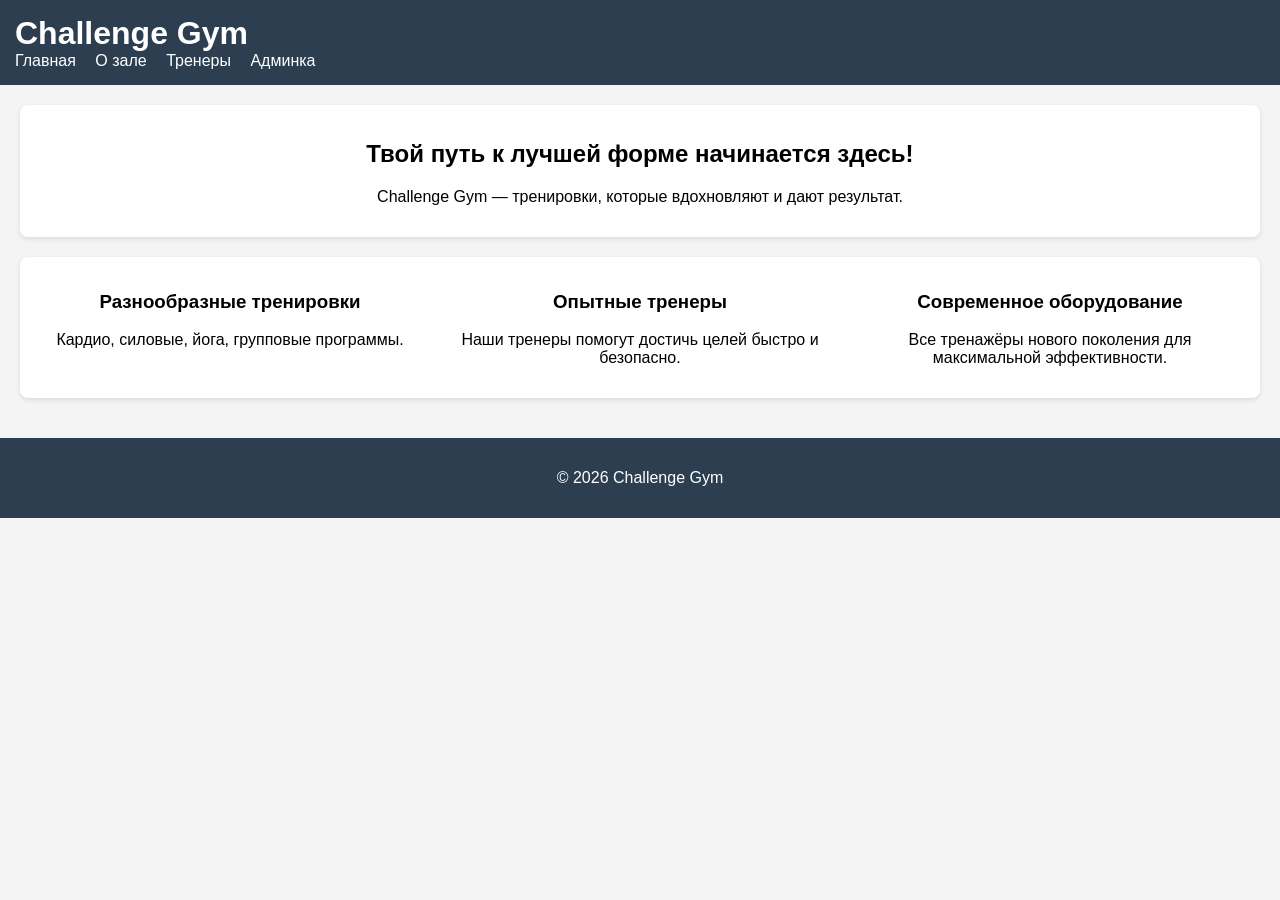
<file: index.html>
<!DOCTYPE html>
<html lang="en">
<head>
  <meta charset="UTF-8">
  <title>Challenge Gym</title>
  <link rel="stylesheet" href="style.css">
</head>
<body>
  <header>
    <h1 style="color: white;">Challenge Gym</h1>
    <nav>
      <a href="index.html">Главная</a>
      <a href="about.html">О зале</a>
      <a href="trainers.html">Тренеры</a>
      <a href="admin.html">Админка</a>
    </nav>
  </header>

  <main>
    <section class="hero">
      <h2>Твой путь к лучшей форме начинается здесь!</h2>
      <p>Challenge Gym — тренировки, которые вдохновляют и дают результат.</p>
    </section>

    <section class="features">
      <div>
        <h3>Разнообразные тренировки</h3>
        <p>Кардио, силовые, йога, групповые программы.</p>
      </div>
      <div>
        <h3>Опытные тренеры</h3>
        <p>Наши тренеры помогут достичь целей быстро и безопасно.</p>
      </div>
      <div>
        <h3>Современное оборудование</h3>
        <p>Все тренажёры нового поколения для максимальной эффективности.</p>
      </div>
    </section>
  </main>

  <footer>
    <p>© 2026 Challenge Gym</p>
  </footer>
</body>
</html>
</file>
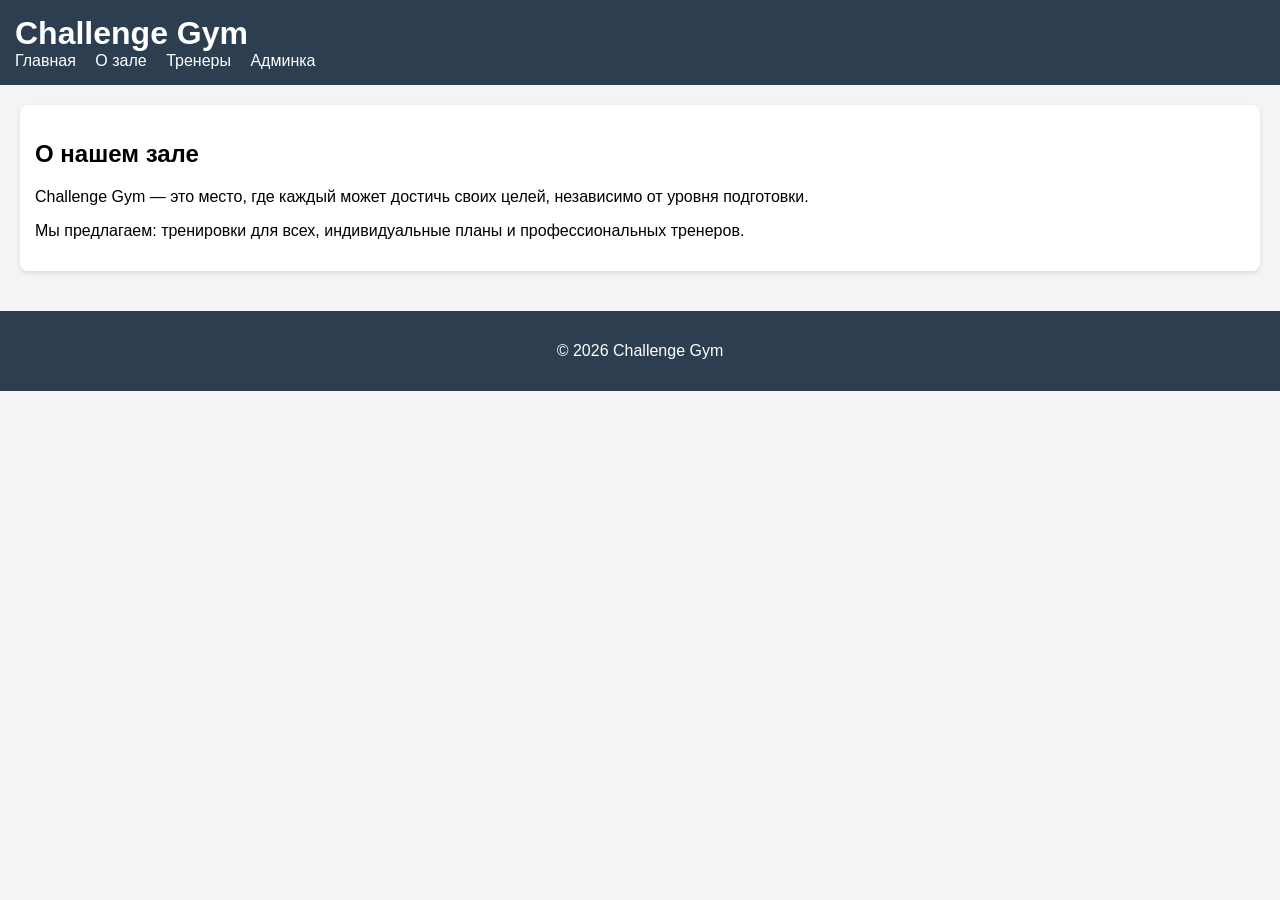
<file: about.html>
<!DOCTYPE html>
<html lang="en">
<head>
  <meta charset="UTF-8">
  <title>О зале - Challenge Gym</title>
  <link rel="stylesheet" href="style.css">
</head>
<body>
<header>
  <h1 style="color: white;">Challenge Gym</h1>
  <nav>
    <a href="index.html">Главная</a>
    <a href="about.html">О зале</a>
    <a href="trainers.html">Тренеры</a>
    <a href="admin.html">Админка</a>
  </nav>
</header>

<main>
  <section>
    <h2>О нашем зале</h2>
    <p>Challenge Gym — это место, где каждый может достичь своих целей, независимо от уровня подготовки.</p>
    <p>Мы предлагаем: тренировки для всех, индивидуальные планы и профессиональных тренеров.</p>
  </section>
</main>

<footer>
  <p>© 2026 Challenge Gym</p>
</footer>
</body>
</html>
</file>
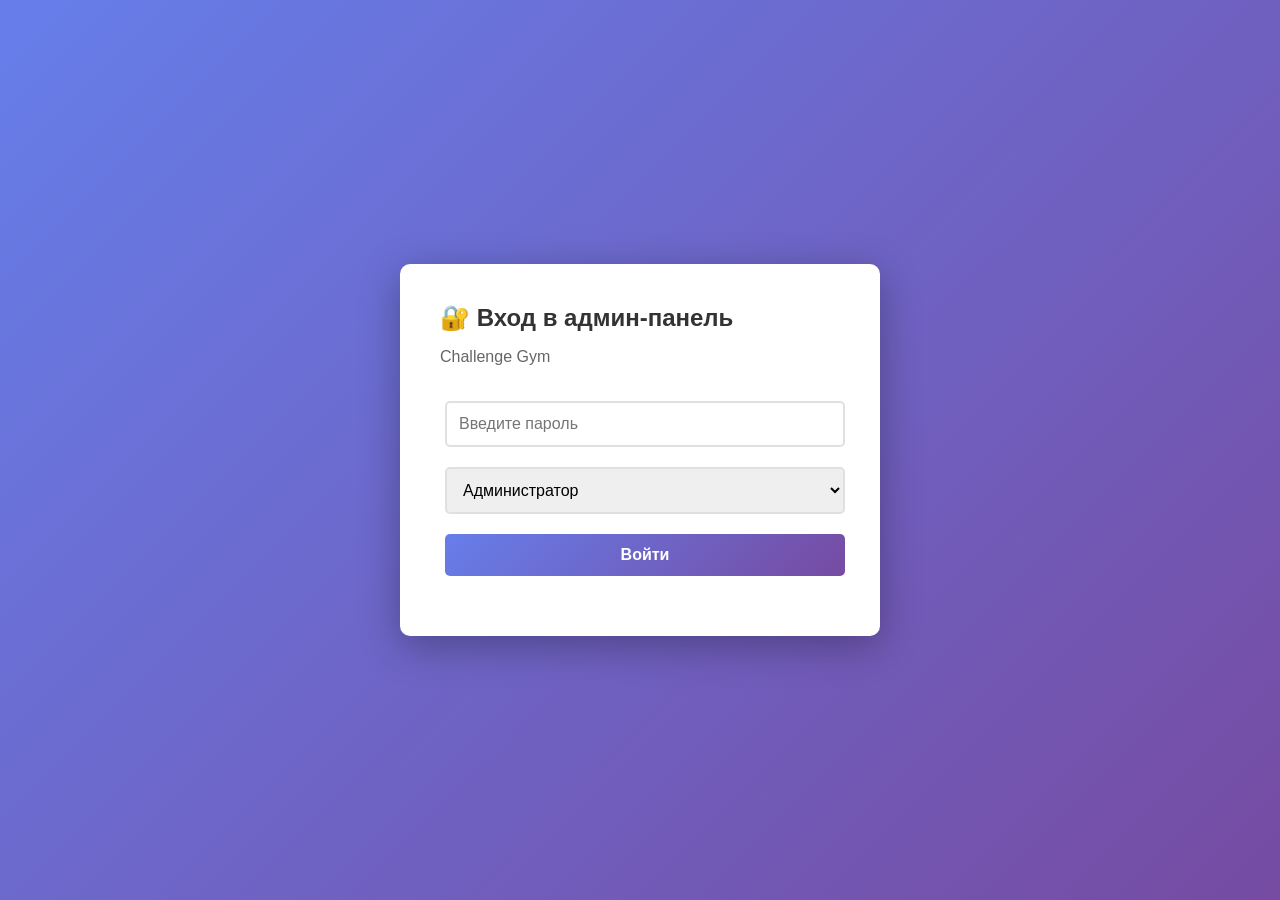
<file: admin.html>
<!DOCTYPE html>
<html lang="en">
<head>
  <meta charset="UTF-8">
  <title>Challenge Gym Admin</title>
  <link rel="stylesheet" href="style.css">
</head>
<body>
  <div id="loginScreen" class="login-container">
    <div class="login-box">
      <h2>🔐 Вход в админ-панель</h2>
      <p>Challenge Gym</p>
      <input type="password" id="passwordInput" placeholder="Введите пароль" class="login-input">
      <select id="userSelect" class="login-input">
        <option value="admin">Администратор</option>
        <option value="manager">Менеджер</option>
      </select>
      <button onclick="checkPassword()" class="login-btn">Войти</button>
      <div id="loginError" class="login-error"></div>
    </div>
  </div>

  <div id="adminContent" style="display: none;">
    <h1>Challenge Gym - Admin Panel</h1>
    
    <!-- Шапка с пользователем -->
    <div class="user-header">
      <span id="currentUser"></span>
      <button onclick="logout()" class="logout-btn">Выйти</button>
    </div>

    <!-- СЧЕТЧИКИ -->
    <div class="counters">
      <div class="counter-card">
        <h3>Клиентов</h3>
        <span id="clientCount">0</span>
      </div>
      <div class="counter-card">
        <h3>Тренеров</h3>
        <span id="trainerCount">0</span>
      </div>
      <div class="counter-card">
        <h3>Тренировок</h3>
        <span id="sessionCount">0</span>
      </div>
    </div>

    <!-- СТАТИСТИКА (НОВАЯ) -->
    <div class="stats-container">
      <h2>📊 Статистика</h2>
      <div class="stats-grid">
        <div class="stats-card income">
          <h4 style="color: rgb(255, 255, 255);">💰 Доход сегодня</h4>
          <span id="todayIncome"  style="color: rgb(255, 255, 255);">0</span>
          <small>сум</small>
        </div>
        <div class="stats-card sessions">
          <h4 style="color: rgb(255, 255, 255);">📅 Тренировок сегодня</h4>
          <span id="todaySessions" style="color: rgb(255, 255, 255);">0</span>
        </div>
        <div class="stats-card week-income">
          <h4 style="color: black;">📈 Доход за неделю</h4>
          <span id="weekIncome" style="color: black;">0</span>
          <small style="color: black;">сум</small>
        </div>
        <div class="stats-card month-income">
          <h4 style="color: black;">📊 Доход за месяц</h4>
          <span id="monthIncome" style="color: black;">0</span>
          <small style="color: black;">сум</small>
        </div>
        <div class="stats-card debtors">
          <h4 style="color: black;">⚠️ Должников</h4>
          <span id="debtorsCount" style="color: black;">0</span>
        </div>
        <div class="stats-card popular">
          <h4 style="color: black;">⭐ Популярный тренер</h4>
          <span id="popularTrainer" style="color: black;">-</span>
        </div>
      </div>
    </div>

    <!-- КНОПКА ОЧИСТКИ (только для админа) -->
    <div id="adminOnlySection" style="text-align: right; margin-bottom: 20px; display: none;">
      <button onclick="clearAllData()" style="background-color: #e74c3c;" class="danger-btn">Очистить всё</button>
    </div>

    <section>
      <h2>Добавить клиента</h2>
      <input type="text" id="clientName" placeholder="Имя клиента">
      <input type="tel" id="clientPhone" placeholder="Телефон">
      <textarea id="clientGoals" placeholder="Цели и заметки (похудеть, набрать массу, противопоказания...)" rows="3"></textarea>
      <button onclick="addClient()">Добавить клиента</button>
    </section>

    <section>
      <h2>Добавить тренера</h2>
      <input type="text" id="trainerName" placeholder="Имя тренера">
      <select id="trainerSport">
        <option value="boxing">Бокс</option>
        <option value="mma">ММА</option>
        <option value="gym">Качалка</option>
      </select>
      <button onclick="addTrainer()">Добавить тренера</button>
    </section>

    <section>
      <h2>Записать клиента на тренировку</h2>
      <select id="selectClient"></select>
      <select id="selectTrainer"></select>
      <input type="datetime-local" id="sessionTime" placeholder="Время тренировки">
      
      <div class="price-info" id="priceDisplay">
        Стоимость: <span>0 сум</span>
      </div>
      
      <label class="checkbox-label">
        <input type="checkbox" id="sessionPaid"> Оплачено
      </label>
      
      <button onclick="addSession()">Записать</button>
    </section>

    <section>
      <h2>Фильтры</h2>
      <select id="filterTrainer">
        <option value="">Все тренеры</option>
      </select>
      <select id="filterPaid">
        <option value="all">Все тренировки</option>
        <option value="paid">Оплаченные</option>
        <option value="unpaid">Неоплаченные</option>
      </select>
      <button onclick="applyFilters()">Применить фильтр</button>
      <button onclick="resetFilters()">Сбросить</button>
    </section>

    <section>
      <h2>Список клиентов</h2>
      <ul id="clientList"></ul>

      <h2>Список тренеров</h2>
      <ul id="trainerList"></ul>

      <h2>Записи на тренировки</h2>
      <ul id="sessionList"></ul>
    </section>
  </div>

  <!-- МОДАЛЬНОЕ ОКНО ПРОФИЛЯ КЛИЕНТА -->
  <div id="clientProfileModal" class="modal">
    <div class="modal-content">
      <div class="modal-header">
        <h2 id="profileClientName">Профиль клиента</h2>
        <span class="close-modal" onclick="closeClientProfile()">&times;</span>
      </div>
      <div class="modal-body" id="profileContent">
        <!-- Контент будет заполняться динамически -->
      </div>
    </div>
  </div>
  <!-- Добавьте после блока добавления тренера или в любое место -->

<!-- ВЫПЛАТА ЗАРПЛАТЫ ТРЕНЕРАМ (НОВЫЙ БЛОК) -->
<section class="salary-section">
  <h2>💰 Выплата зарплаты тренеру</h2>
  
  <div class="salary-container">
    <div class="salary-form">
      <select id="salaryTrainerSelect">
        <option value="">Выберите тренера</option>
      </select>
      
      <input type="number" id="salaryAmount" placeholder="Сумма" min="0" step="1000">
      
      <input type="date" id="salaryDate" value="">
      
      <textarea id="salaryComment" placeholder="Комментарий (например: Зарплата за февраль)" rows="2"></textarea>
      
      <div class="salary-buttons">
        <button onclick="addSalaryPayment()" class="salary-btn">💸 Выплатить зарплату</button>
      </div>
    </div>
    
    <!-- ИСТОРИЯ ВЫПЛАТ -->
    <div class="salary-history">
      <h3>📜 История выплат</h3>
      <div id="salaryHistoryList">
        <!-- Сюда будут добавляться выплаты -->
      </div>
    </div>
  </div>
</section>

<!-- СТАТИСТИКА ПО ТРЕНЕРАМ -->
<section class="trainer-stats">
  <h2>📊 Статистика тренеров</h2>
  <div id="trainerFinanceStats" class="trainer-stats-grid">
    <!-- Статистика по каждому тренеру -->
  </div>
</section>

  <script src="script.js"></script>
</body>
</html>
</file>
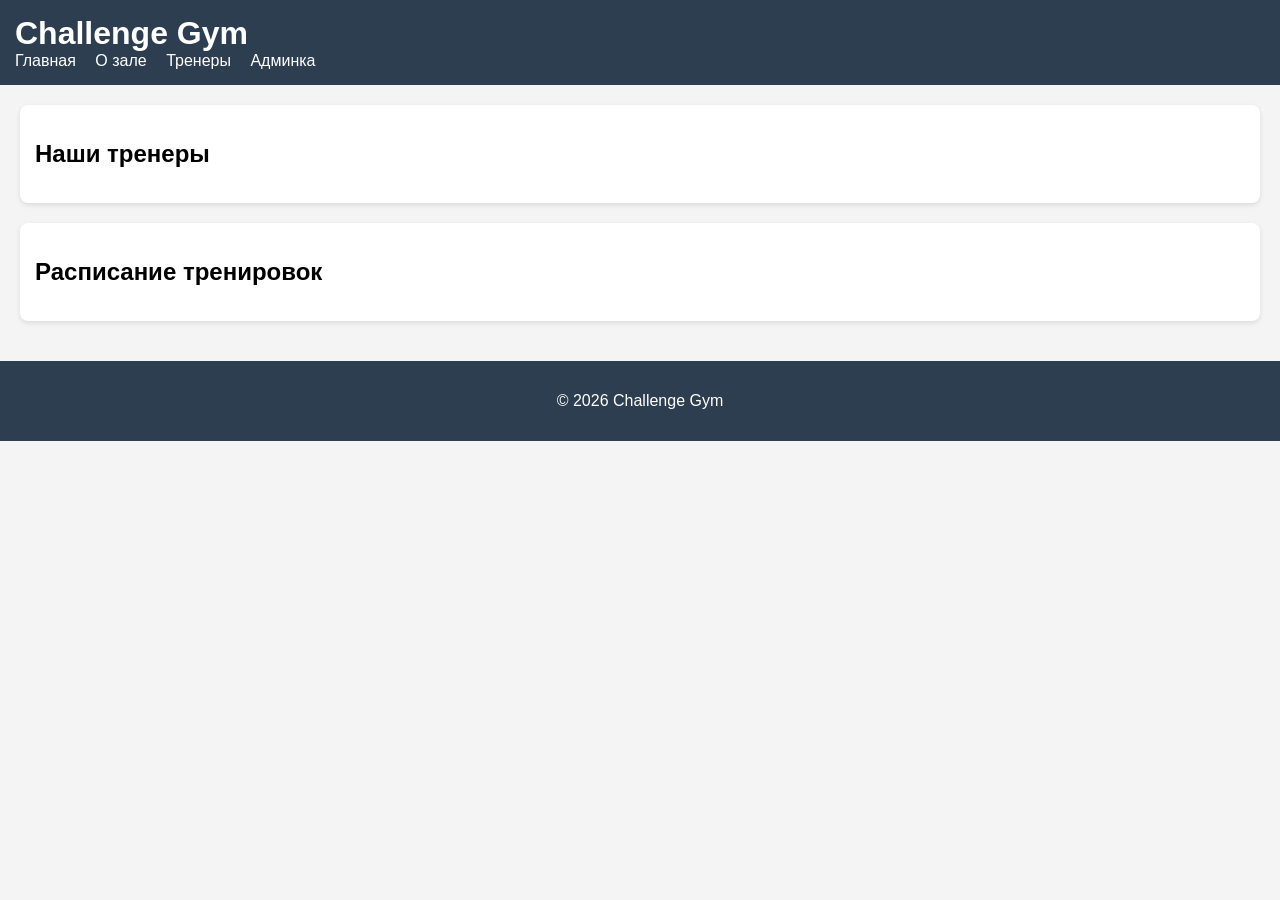
<file: trainers.html>
<!DOCTYPE html>
<html lang="en">
<head>
  <meta charset="UTF-8">
  <title>Тренеры - Challenge Gym</title>
  <link rel="stylesheet" href="style.css">
</head>
<body>
<header>
  <h1 style="color: white;">Challenge Gym</h1>
  <nav>
    <a href="index.html">Главная</a>
    <a href="about.html">О зале</a>
    <a href="trainers.html">Тренеры</a>
    <a href="admin.html">Админка</a>
  </nav>
</header>

<main>
  <section>
    <h2>Наши тренеры</h2>
    <ul id="trainerListPublic"></ul>
  </section>

  <section>
    <h2>Расписание тренировок</h2>
    <ul id="sessionListPublic"></ul>
  </section>
</main>

<footer>
  <p>© 2026 Challenge Gym</p>
</footer>

<script src="script.js"></script>
</body>
</html>
</file>
<file: style.css>
body {
  font-family: Arial, sans-serif;
  margin: 20px;
  background-color: #f4f4f4;
}

h1 {
  color: #2c3e50;
}

section {
  background: white;
  padding: 15px;
  margin-bottom: 20px;
  border-radius: 8px;
  box-shadow: 0 2px 5px rgba(0,0,0,0.1);
}

input, select, button {
  padding: 8px;
  margin: 5px;
}

button {
  cursor: pointer;
  background-color: #27ae60;
  color: white;
  border: none;
  border-radius: 4px;
}

button:hover {
  background-color: #2ecc71;
}
body {
  font-family: Arial, sans-serif;
  margin: 0;
  padding: 0;
  background-color: #f4f4f4;
}

header {
  background-color: #2c3e50;
  color: white;
  padding: 15px;
}

header h1 {
  margin: 0;
}

nav a {
  color: white;
  margin-right: 15px;
  text-decoration: none;
}

main {
  padding: 20px;
}

section {
  background: white;
  padding: 15px;
  margin-bottom: 20px;
  border-radius: 8px;
  box-shadow: 0 2px 5px rgba(0,0,0,0.1);
}

.hero {
  text-align: center;
}

.features {
  display: flex;
  gap: 20px;
}

.features div {
  flex: 1;
  text-align: center;
}

input, select, button {
  padding: 8px;
  margin: 5px;
}

button {
  cursor: pointer;
  background-color: #27ae60;
  color: white;
  border: none;
  border-radius: 4px;
}

button:hover {
  background-color: #2ecc71;
}

footer {
  background-color: #2c3e50;
  color: white;
  text-align: center;
  padding: 15px;
}
/* Добавьте в конец файла */
li button {
    padding: 3px 8px;
    font-size: 12px;
}

li {
    margin: 10px 0;
    padding: 5px;
    background-color: #f9f9f9;
    border-radius: 4px;
    display: flex;
    align-items: center;
    justify-content: space-between;
}


/* Счетчики */
.counters {
    display: flex;
    gap: 20px;
    margin-bottom: 30px;
}

.counter-card {
    background: linear-gradient(135deg, #667eea 0%, #764ba2 100%);
    color: white;
    padding: 20px;
    border-radius: 10px;
    flex: 1;
    text-align: center;
    box-shadow: 0 4px 15px rgba(0,0,0,0.2);
}

.counter-card h3 {
    margin: 0 0 10px 0;
    font-size: 18px;
}

.counter-card span {
    font-size: 36px;
    font-weight: bold;
}

/* Кнопка опасного действия */
.danger-btn {
    background-color: #e74c3c;
    padding: 10px 20px;
    font-size: 16px;
}

.danger-btn:hover {
    background-color: #c0392b;
}

/* Чекбокс */
.checkbox-label {
    display: inline-block;
    margin-left: 15px;
    cursor: pointer;
}

.checkbox-label input {
    margin-right: 5px;
}

/* Списки */
li {
    margin: 10px 0;
    padding: 15px;
    background-color: #f8f9fa;
    border-radius: 8px;
    display: flex;
    align-items: center;
    justify-content: space-between;
    border-left: 4px solid #27ae60;
}

li button {
    padding: 8px 12px;
    margin-left: 8px;
    border-radius: 5px;
    font-size: 14px;
}

li button:hover {
    opacity: 0.9;
}

/* Информация о цене */
.price-info {
    display: inline-block;
    margin-left: 15px;
    padding: 8px 15px;
    background-color: #e8f5e9;
    border-radius: 5px;
    font-weight: bold;
}

/* Адаптивность */
@media (max-width: 768px) {
    .counters {
        flex-direction: column;
    }
    
    li {
        flex-direction: column;
        text-align: center;
    }
    
    li div:first-child {
        margin-bottom: 10px;
    }
}
/* Стили для логина */
.login-container {
    display: flex;
    justify-content: center;
    align-items: center;
    min-height: 100vh;
    background: linear-gradient(135deg, #667eea 0%, #764ba2 100%);
    position: fixed;
    top: 0;
    left: 0;
    right: 0;
    bottom: 0;
    z-index: 9999;
}

.login-box {
    background: white;
    padding: 40px;
    border-radius: 10px;
    box-shadow: 0 10px 40px rgba(0,0,0,0.3);
    width: 100%;
    max-width: 400px;
}

.login-box h2 {
    margin: 0 0 10px 0;
    color: #333;
}

.login-box p {
    color: #666;
    margin-bottom: 30px;
}

.login-input {
    width: 100%;
    padding: 12px;
    margin-bottom: 15px;
    border: 2px solid #e0e0e0;
    border-radius: 5px;
    font-size: 16px;
    box-sizing: border-box;
}

.login-input:focus {
    border-color: #667eea;
    outline: none;
}

.login-btn {
    width: 100%;
    padding: 12px;
    background: linear-gradient(135deg, #667eea 0%, #764ba2 100%);
    color: white;
    border: none;
    border-radius: 5px;
    font-size: 16px;
    font-weight: bold;
    cursor: pointer;
    transition: transform 0.2s;
}

.login-btn:hover {
    transform: translateY(-2px);
}

.login-error {
    color: #e74c3c;
    margin-top: 15px;
    text-align: center;
    font-size: 14px;
}

/* Шапка с пользователем */
.user-header {
    display: flex;
    justify-content: space-between;
    align-items: center;
    padding: 15px 20px;
    background: linear-gradient(135deg, #667eea 0%, #764ba2 100%);
    color: white;
    margin-bottom: 20px;
    border-radius: 10px;
}

.user-header span {
    font-size: 18px;
    font-weight: bold;
}

.logout-btn {
    background-color: rgba(255,255,255,0.2);
    color: white;
    border: 2px solid white;
    padding: 8px 20px;
    border-radius: 5px;
    cursor: pointer;
    font-weight: bold;
    transition: all 0.3s;
}

.logout-btn:hover {
    background-color: white;
    color: #764ba2;
}
/* ===== СТАТИСТИКА ===== */
.stats-container {
    background: white;
    padding: 20px;
    border-radius: 10px;
    margin-bottom: 20px;
    box-shadow: 0 2px 10px rgba(0,0,0,0.1);
}

.stats-grid {
    display: grid;
    grid-template-columns: repeat(auto-fit, minmax(200px, 1fr));
    gap: 20px;
    margin-top: 20px;
}

.stats-card {
    padding: 20px;
    border-radius: 10px;
    color: white;
    text-align: center;
    transition: transform 0.3s;
}

.stats-card:hover {
    transform: translateY(-5px);
}

.stats-card h4 {
    margin: 0 0 10px 0;
    font-size: 14px;
    opacity: 0.9;
}

.stats-card span {
    font-size: 28px;
    font-weight: bold;
    display: block;
}

.stats-card small {
    font-size: 12px;
    opacity: 0.8;
}

.stats-card.income { background: linear-gradient(135deg, #27ae60, #2ecc71); }
.stats-card.sessions { background: linear-gradient(135deg, #3498db, #2980b9); }
/* ===== ЗАРПЛАТА ТРЕНЕРОВ ===== */
.salary-section {
    background: white;
    padding: 20px;
    border-radius: 10px;
    margin-bottom: 20px;
    box-shadow: 0 2px 10px rgba(0,0,0,0.1);
}

.salary-container {
    display: grid;
    grid-template-columns: 1fr 1fr;
    gap: 20px;
}

@media (max-width: 768px) {
    .salary-container {
        grid-template-columns: 1fr;
    }
}

.salary-form {
    background: #f8f9fa;
    padding: 20px;
    border-radius: 8px;
}

.salary-form select,
.salary-form input,
.salary-form textarea {
    width: 100%;
    padding: 10px;
    margin-bottom: 10px;
    border: 2px solid #e0e0e0;
    border-radius: 5px;
    font-size: 14px;
    box-sizing: border-box;
}

.salary-form select:focus,
.salary-form input:focus,
.salary-form textarea:focus {
    border-color: #27ae60;
    outline: none;
}

.salary-buttons {
    display: flex;
    gap: 10px;
}

.salary-btn {
    background: linear-gradient(135deg, #27ae60, #2ecc71);
    color: white;
    border: none;
    padding: 12px 20px;
    border-radius: 5px;
    cursor: pointer;
    font-size: 16px;
    font-weight: bold;
    width: 100%;
    transition: transform 0.2s;
}

.salary-btn:hover {
    transform: translateY(-2px);
}

/* История выплат */
.salary-history {
    background: #f8f9fa;
    padding: 20px;
    border-radius: 8px;
    max-height: 400px;
    overflow-y: auto;
}

.salary-history h3 {
    margin-top: 0;
    margin-bottom: 15px;
    color: #2c3e50;
}

#salaryHistoryList {
    display: flex;
    flex-direction: column;
    gap: 10px;
}

.salary-history-item {
    background: white;
    padding: 12px;
    border-radius: 6px;
    border-left: 4px solid #27ae60;
    box-shadow: 0 2px 5px rgba(0,0,0,0.05);
}

.salary-item-header {
    display: flex;
    justify-content: space-between;
    align-items: center;
    margin-bottom: 5px;
}

.trainer-name {
    font-weight: bold;
    color: #2c3e50;
}

.payment-date {
    font-size: 12px;
    color: #7f8c8d;
}

.salary-item-body {
    display: flex;
    justify-content: space-between;
    align-items: center;
    margin-bottom: 5px;
}

.payment-amount {
    font-weight: bold;
    color: #27ae60;
    font-size: 16px;
}

.payment-comment {
    font-size: 12px;
    color: #7f8c8d;
    font-style: italic;
}

.salary-item-footer {
    display: flex;
    justify-content: flex-end;
}

.small-delete-btn {
    background: #e74c3c;
    color: white;
    border: none;
    padding: 3px 8px;
    border-radius: 3px;
    cursor: pointer;
    font-size: 12px;
}

.small-delete-btn:hover {
    background: #c0392b;
}

/* Статистика тренеров */
.trainer-stats {
    background: white;
    padding: 20px;
    border-radius: 10px;
    margin-bottom: 20px;
    box-shadow: 0 2px 10px rgba(0,0,0,0.1);
}

.trainer-stats-grid {
    display: grid;
    grid-template-columns: repeat(auto-fit, minmax(250px, 1fr));
    gap: 15px;
    margin-top: 15px;
}

.trainer-stat-card {
    background: linear-gradient(135deg, #667eea 0%, #764ba2 100%);
    color: white;
    padding: 15px;
    border-radius: 8px;
    box-shadow: 0 4px 10px rgba(0,0,0,0.1);
}

.trainer-stat-card h4 {
    margin: 0 0 5px 0;
    font-size: 18px;
}

.trainer-sport {
    font-size: 14px;
    opacity: 0.9;
    margin-bottom: 15px;
    padding-bottom: 10px;
    border-bottom: 1px solid rgba(255,255,255,0.2);
}

.trainer-stat-row {
    display: flex;
    justify-content: space-between;
    margin-bottom: 8px;
    font-size: 14px;
}

.stat-amount {
    font-weight: bold;
    font-size: 16px;
}

.no-data {
    color: #7f8c8d;
    text-align: center;
    padding: 20px;
}
</file>
